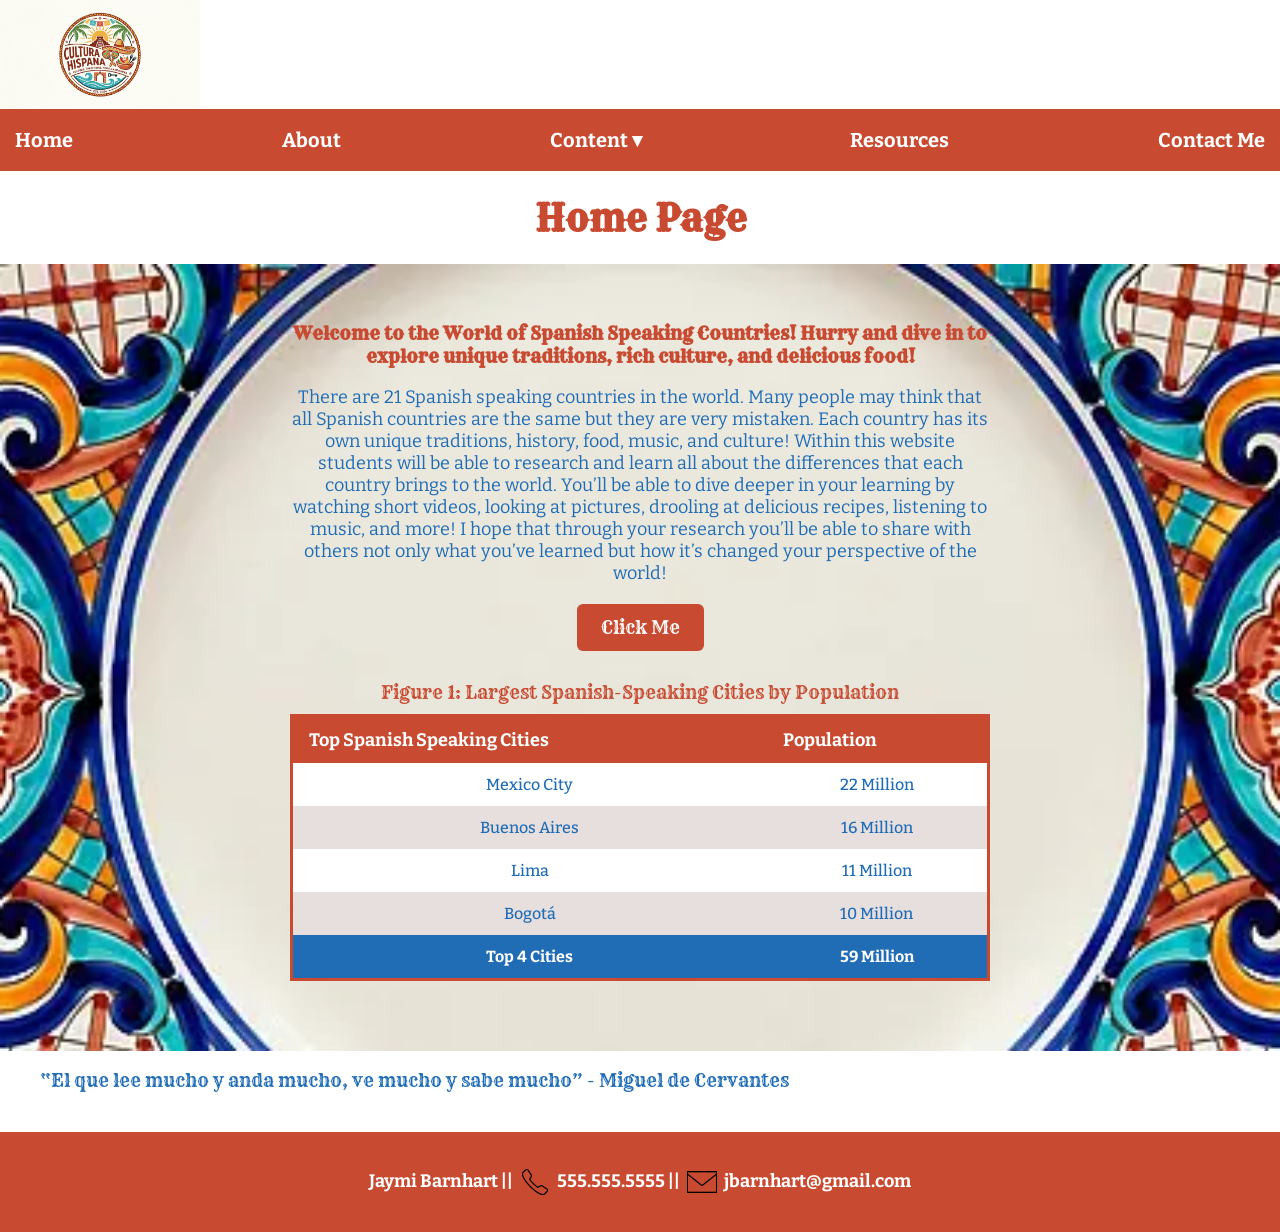
<file: webdevelopment/index.html>
<!DOCTYPE html>
<html lang="en">

<!--
Name: Jaymi Barnhart
Date: October 18th, 2026
Course: ISLT 7355 
Description: index/home
-->

<head>
    <meta charset="UTF-8">
    <meta name="viewport" content="width=device-width, initial-scale=1.0">
    <title>Home</title>
    <link rel="stylesheet" href="index.css">
    <link rel="shortcut icon" type="images/icon.png" href="icons8-maracas-48.png" alt="Maracas Icon by Icons8">
</head>

<body>
<header>
     <img src="logo.png" alt="Your Site Logo" class="site-logo">
        
    <input type="checkbox" id="menu-toggle" class="menu-checkbox">
    <label for="menu-toggle" class="hamburger">&#9776;</label>
        
    <nav class="navbar mobile-menu">
    <ul>
      <li><a href="index.html">Home</a></li>
      <li><a href="about.html">About</a></li>

        <li class="dropdown">
            <a href="content.html" class="dropbtn">Content &#9662;</a>
            <ul class="dropdown-menu">
                <li><a href="content.html#geography">Geography</a></li>
                <li><a href="content.html#culture">Culture & Food</a></li>
                <li><a href="content.html#holidays">Traditions</a></li>
            </ul>
        </li>
      <li><a href="resources.html">Resources</a></li>
      <li><a href="contact.html">Contact Me</a></li>

</ul>
  </nav>
    <header>
        <h1>Home Page</h1>
    </header>

    <main>
        <section id="hero">
            <h2>Welcome to the World of Spanish Speaking Countries!
                Hurry and dive in to explore unique traditions, rich culture, and delicious food!</h2>
            <p>There are 21 Spanish speaking countries in the world. Many people may think that all Spanish countries are the same but they are very mistaken. Each country has its own unique traditions, history, food, music, and culture! Within this website students will be able to research and learn all about the differences that each country brings to the world. You’ll be able to dive deeper in your learning by watching short videos, looking at pictures, drooling at delicious recipes, listening to music, and more! I hope that through your research you’ll be able to share with others not only what you’ve learned but how it’s changed your perspective of the world!</p>
            <a href="#" class="hero-btn">Click Me</a>

           <figure class="table-figure">
    <figcaption>Figure 1: Largest Spanish-Speaking Cities by Population</figcaption>

    <table class="cities-table">
        <caption class="sr-only">Population data for the top four Spanish-speaking cities: Mexico City, Buenos Aires, Lima, and Bogotá.</caption>

        <thead>
            <tr>
                <th scope="col">Top Spanish Speaking Cities</th>
                <th scope="col">Population</th>
            </tr>
        </thead>

        <tbody>
            <tr>
                <td>Mexico City</td>
                <td>22 Million</td>
            </tr>
            <tr>
                <td>Buenos Aires</td>
                <td>16 Million</td>
            </tr>
            <tr>
                <td>Lima</td>
                <td>11 Million</td>
            </tr>
            <tr>
                <td>Bogotá</td>
                <td>10 Million</td>
            </tr>
        </tbody>

        <tfoot>
            <tr>
                <td>Top 4 Cities</td>
                <td>59 Million</td>
            </tr>
        </tfoot>
    </table>
</figure>
        </section>

        <blockquote>
           “El que lee mucho y anda mucho, ve mucho y sabe mucho” - Miguel de Cervantes
        </blockquote>
    </main>

     <footer class="footer-container">
    <img src="footer.png" alt="" class="footer-bg-img">
    <div class="footer-content">
        <p>
            Jaymi Barnhart || 
            <img src="phone.png" alt="Phone Icon" class="footer-icon-sm"> 555.555.5555 || 
            <img src="email.png" alt="Email Icon" class="footer-icon-sm"> jbarnhart@gmail.com
        </p>
    </div>
</footer>

</body>
</html>
</file>
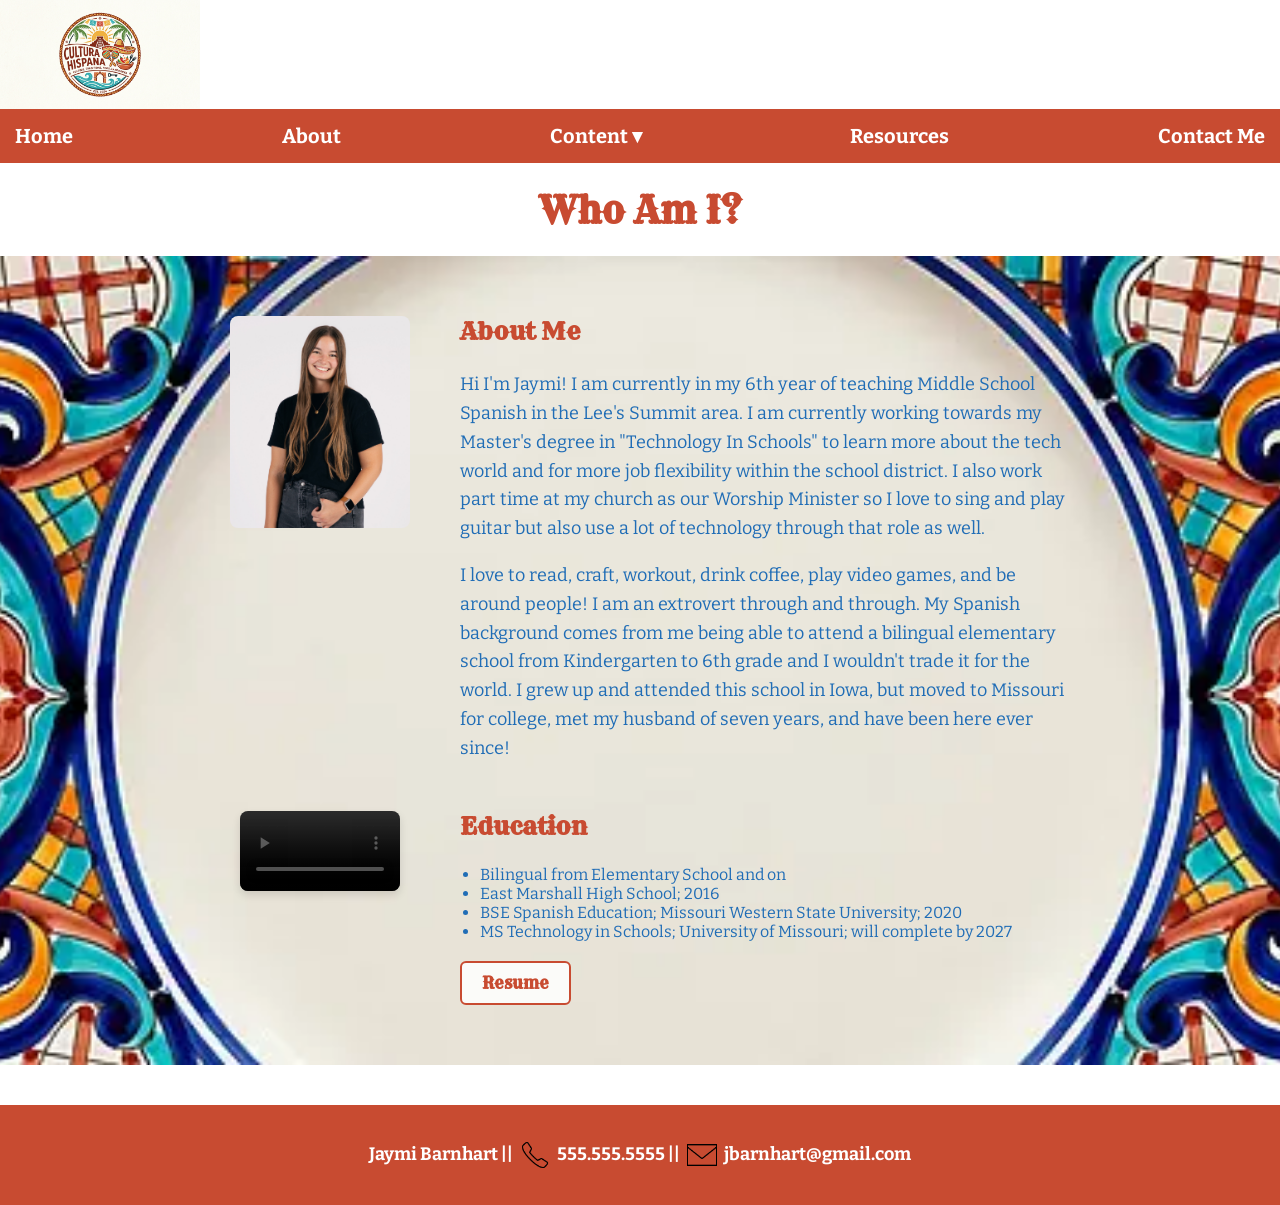
<file: webdevelopment/about.html>
<!DOCTYPE html>
<html lang="en">

<!--Name: Jaymi Barnhart
Date: October 18th, 2026
Course: ISLT 7355 
Description: About -->

<head>
    <meta charset="UTF-8">
    <meta name="viewport" content="width=device-width, initial-scale=1.0">
    <title>About</title>
    <link rel="stylesheet" href="about.css">
    <link rel="shortcut icon" type="images/icon.png" href="icons8-maracas-48.png" alt="Maracas Icon by Icons8">
</head>

<body>
    <header>
         <img src="logo.png" alt="Your Site Logo" class="site-logo">
         
        <input type="checkbox" id="menu-toggle" class="menu-checkbox">
    <label for="menu-toggle" class="hamburger">&#9776;</label>
        
    <nav class="navbar mobile-menu">
    <ul>
      <li><a href="index.html">Home</a></li>
      <li><a href="about.html">About</a></li>
     
        <li class="dropdown">
            <a href="content.html" class="dropbtn">Content &#9662;</a>
            <ul class="dropdown-menu">
                <li><a href="content.html#geography">Geography</a></li>
                <li><a href="content.html#culture">Culture & Food</a></li>
                <li><a href="content.html#holidays">Traditions</a></li>
            </ul>
        </li>
      <li><a href="resources.html">Resources</a></li>
      <li><a href="contact.html">Contact Me</a></li>

</ul>
  </nav>
        <h1>Who Am I?</h1>
    </header>

    <main>
        <section id="hero">

    <div class="grid-container">
        <img src="jaymiheadshot.jpg" alt="Jaymi Barnhart Headshot" class="headshot-img grid-photo"
             srcset="jaymiheadshot.jpg 240w"
             sizes="(max-width: 600px) 240px, 480px">

        <div class="about-text grid-about">
            <h3>About Me</h3>
            <p>Hi I'm Jaymi! I am currently in my 6th year of teaching Middle School Spanish in the Lee's Summit area. I am currently working towards my Master's degree in "Technology In Schools" to learn more about the tech world and for more job flexibility within the school district. I also work part time at my church as our Worship Minister so I love to sing and play guitar but also use a lot of technology through that role as well.</p>
            <p>I love to read, craft, workout, drink coffee, play video games, and be around people! I am an extrovert through and through. My Spanish background comes from me being able to attend a bilingual elementary school from Kindergarten to 6th grade and I wouldn't trade it for the world. I grew up and attended this school in Iowa, but moved to Missouri for college, met my husband of seven years, and have been here ever since!</p>
        </div>

    
        <div class="video-wrapper grid-video">
            <video controls preload="metadata" class="resume-video">
                <source src="ResumeVideo.mp4" type="video/mp4">
                Your browser does not support the video tag.
            </video>
        </div>

        <div class="education-text grid-edu">
            <h3>Education</h3>
            <ul>
                <li>Bilingual from Elementary School and on</li>
                <li>East Marshall High School; 2016</li>
                <li>BSE Spanish Education; Missouri Western State University; 2020</li>
                <li>MS Technology in Schools; University of Missouri; will complete by 2027</li>
            </ul>
            <a href="Barnhartresume.pdf" class="resume-btn" target="_blank" rel="noopener noreferrer">Resume</a>
        </div>
    </div>
    </section>
</main>

   <footer class="footer-container">
    <img src="footer.png" alt="" class="footer-bg-img">
    <div class="footer-content">
        <p>
            Jaymi Barnhart || 
            <img src="phone.png" alt="Phone Icon" class="footer-icon-sm"> 555.555.5555 || 
            <img src="email.png" alt="Email Icon" class="footer-icon-sm"> jbarnhart@gmail.com
        </p>
    </div>
</footer>

</body>
</html>
</file>
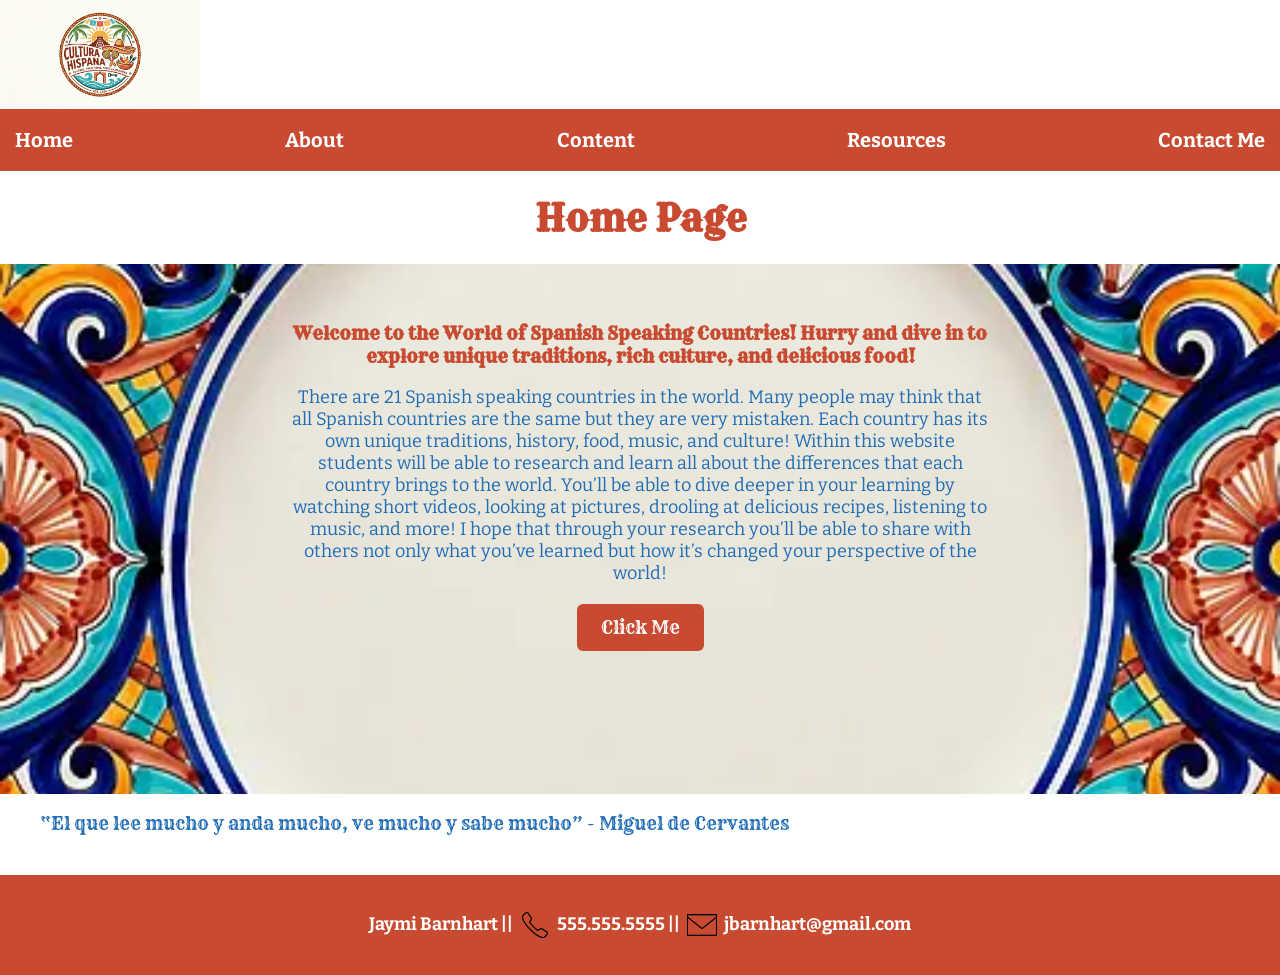
<file: webdevelopment/Barnharttemplate.html>
<!DOCTYPE html>
<html lang="en">

<!--
Name: Jaymi Barnhart
Date: September 10th, 2026
Course: ISLT 7355 
Description: Web Design & Development
-->

<head>
    <meta charset="UTF-8">
    <meta name="viewport" content="width=device-width, initial-scale=1.0">
    <title>Home</title>
    <link rel="stylesheet" href="index.css">
    <link rel="shortcut icon" type="images/icon.png" href="icons8-maracas-48.png" alt="Maracas Icon by Icons8">

</head>

<body>

    <header>
        <img src="logo.png" alt="Your Site Logo" class="site-logo">

        <input type="checkbox" id="menu-toggle" class="menu-checkbox">
        <label for="menu-toggle" class="hamburger">&#9776;</label>
        
        <nav class="navbar mobile-menu">
            <ul>
                <li><a href="index.html">Home</a></li>
                <li><a href="about.html">About</a></li>
                <li><a href="content.html">Content</a></li>
                <li><a href="resources.html">Resources</a></li>
                <li><a href="contact.html">Contact Me</a></li>
            </ul>
        </nav>
    
        <h1>Home Page</h1>
    </header>

    <main>
        <section id="hero">
            <h2>Welcome to the World of Spanish Speaking Countries! Hurry and dive in to explore unique traditions, rich culture, and delicious food!</h2>
            <p>There are 21 Spanish speaking countries in the world. Many people may think that all Spanish countries are the same but they are very mistaken. Each country has its own unique traditions, history, food, music, and culture! Within this website students will be able to research and learn all about the differences that each country brings to the world. You’ll be able to dive deeper in your learning by watching short videos, looking at pictures, drooling at delicious recipes, listening to music, and more! I hope that through your research you’ll be able to share with others not only what you’ve learned but how it’s changed your perspective of the world!</p>
            <a href="#" class="hero-btn">Click Me</a>
        </section>

        <blockquote>
            “El que lee mucho y anda mucho, ve mucho y sabe mucho” - Miguel de Cervantes
        </blockquote>
    </main>

    <footer class="footer-container">
    <img src="footer.png" alt="" class="footer-bg-img">
    <div class="footer-content">
        <p>
            Jaymi Barnhart || 
            <img src="phone.png" alt="Phone Icon" class="footer-icon-sm"> 555.555.5555 || 
            <img src="email.png" alt="Email Icon" class="footer-icon-sm"> jbarnhart@gmail.com
        </p>
    </div>
</footer>

</body>
</html>
</file>
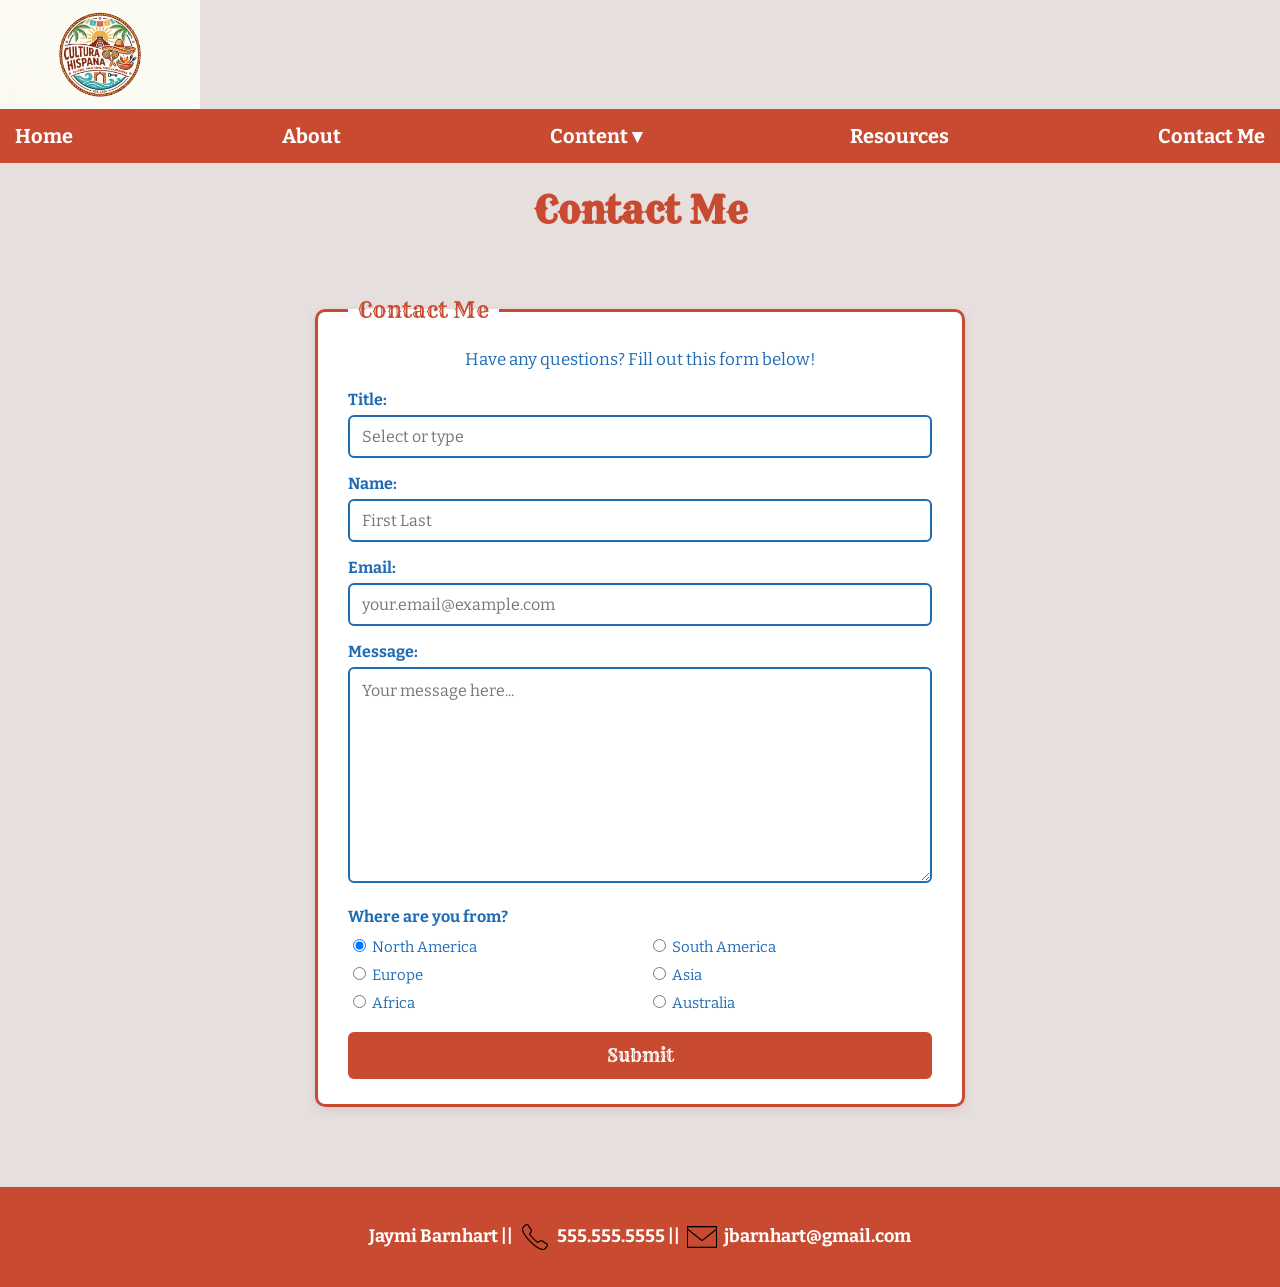
<file: webdevelopment/contact.html>
<!DOCTYPE html>
<html lang="en">

<!--
Name: Jaymi Barnhart
Date: October 18th, 2026
Course: ISLT 7355 
Description: Content
-->

<head>
    <meta charset="UTF-8">
    <meta name="viewport" content="width=device-width, initial-scale=1.0">
    <title>Contact Me</title>
    <link rel="stylesheet" href="contact.css">
    <link rel="icon" type="image/png" href="icons8-maracas-48.png">
</head>

<body>
    <header>
        <img src="logo.png" alt="Your Site Logo" class="site-logo">
            
        <input type="checkbox" id="menu-toggle" class="menu-checkbox">
        <label for="menu-toggle" class="hamburger">&#9776;</label>
            
        <nav class="navbar mobile-menu">
            <ul>
                <li><a href="index.html">Home</a></li>
                <li><a href="about.html">About</a></li>
                <li class="dropdown">
                    <a href="content.html" class="dropbtn">Content &#9662;</a>
                    <ul class="dropdown-menu">
                        <li><a href="content.html#geography">Geography</a></li>
                        <li><a href="content.html#culture">Culture & Food</a></li>
                        <li><a href="content.html#holidays">Holidays</a></li>
                    </ul>
                </li>
                <li><a href="resources.html">Resources</a></li>
                <li><a href="contact.html">Contact Me</a></li>
            </ul>
        </nav>

        <h1>Contact Me</h1>
    </header>

    <main>
        <form action="mailinglist.php" method="POST" class="contact-form">
            <fieldset>
                <legend>Contact Me</legend>
                <p class="form-intro">Have any questions? Fill out this form below!</p>

                <div class="form-group inline-group">
                    <label for="title-input">Title:</label>
                    <input type="text" list="title" name="title" id="title-input" placeholder="Select or type">
                    <datalist id="title">
                        <option value="Mr.">
                        <option value="Mrs.">
                        <option value="Ms.">
                        <option value="Dr.">
                    </datalist>
                </div>

                <div class="form-group">
                    <label for="name">Name:</label>
                    <input type="text" name="name" id="name" required placeholder="First Last">
                </div>

                <div class="form-group">
                    <label for="email">Email:</label>
                    <input type="email" name="email" id="email" required placeholder="your.email@example.com">
                </div>

                <div class="form-group">
                    <label for="message">Message:</label>
                    <textarea name="message" id="message" rows="8" required placeholder="Your message here..."></textarea>
                </div>

                <div class="radio-section">
                    <p class="radio-title">Where are you from?</p>
                    <div class="radio-options">
                        <label><input type="radio" name="location" value="North America" checked> North America</label>
                        <label><input type="radio" name="location" value="South America"> South America</label>
                        <label><input type="radio" name="location" value="Europe"> Europe</label>
                        <label><input type="radio" name="location" value="Asia"> Asia</label>
                        <label><input type="radio" name="location" value="Africa"> Africa</label>
                        <label><input type="radio" name="location" value="Australia"> Australia</label>
                    </div>
                </div>

                <input type="submit" value="Submit" class="submit-btn">
            </fieldset>
        </form>
    </main>

    <footer class="footer-container">
        <img src="footer.png" alt="" class="footer-bg-img">
        <div class="footer-content">
            <p>
                Jaymi Barnhart || 
                <img src="phone.png" alt="Phone Icon" class="footer-icon-sm"> 555.555.5555 || 
                <img src="email.png" alt="Email Icon" class="footer-icon-sm"> jbarnhart@gmail.com
            </p>
        </div>
    </footer>
</body>
</file>
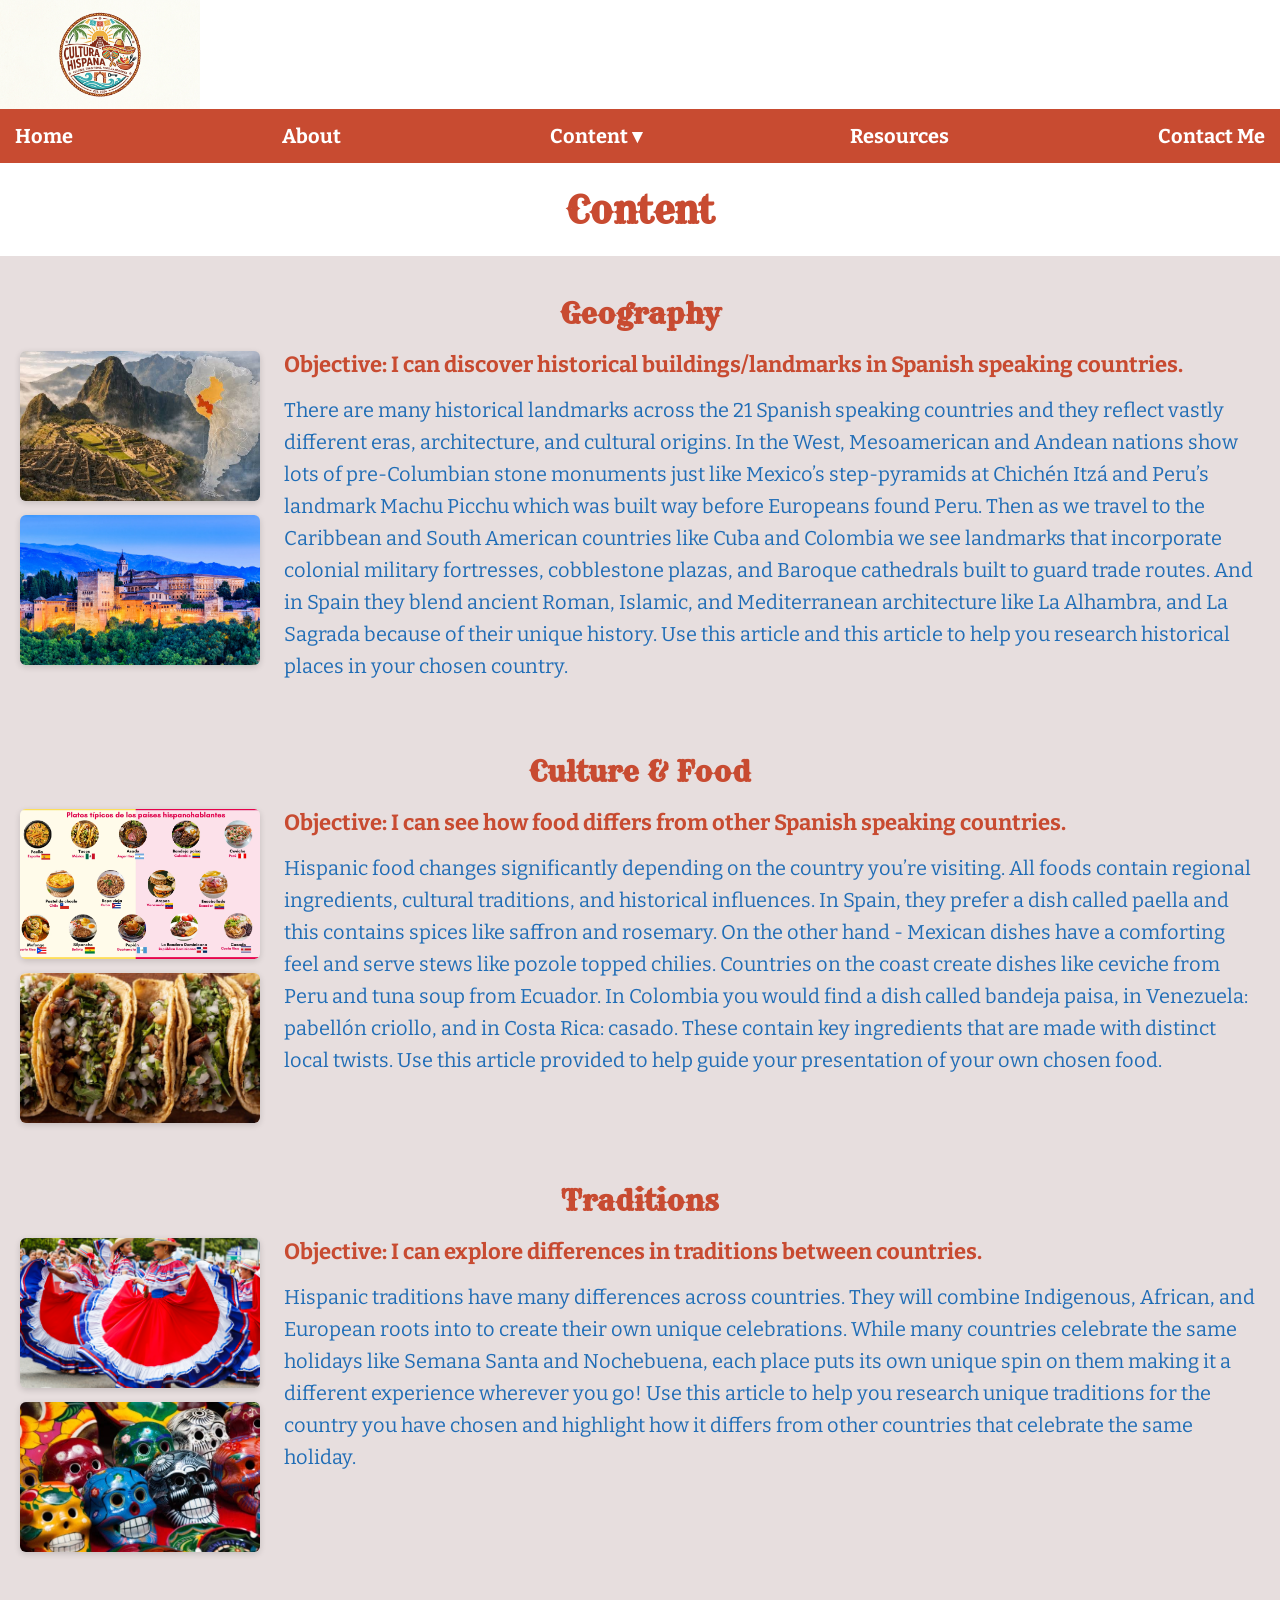
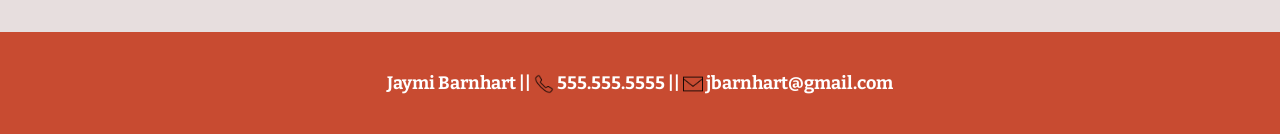
<file: webdevelopment/content.html>
<!DOCTYPE html>
<html lang="en">

<!--
Name: Jaymi Barnhart
Date: October 18th, 2026
Course: ISLT 7355 
Description: Content
-->

<head>
    <meta charset="UTF-8">
    <meta name="viewport" content="width=device-width, initial-scale=1.0">
    <title>content</title>
    <link rel="stylesheet" href="content.css">
    <link rel="shortcut icon" type="images/icon.png" href="icons8-maracas-48.png" alt="Maracas Icon by Icons8">
</head>

<body>

<header>
    <img src="logo.png" alt="Your Site Logo" class="site-logo">

    <input type="checkbox" id="menu-toggle" class="menu-checkbox">
    <label for="menu-toggle" class="hamburger">&#9776;</label>
        
    <nav class="navbar mobile-menu">
        <ul>
            <li><a href="index.html">Home</a></li>
            <li><a href="about.html">About</a></li>
            <li class="dropdown">
                <a href="content.html" class="dropbtn">Content &#9662;</a>
                <ul class="dropdown-menu">
                    <li><a href="#geography">Geography</a></li>
                    <li><a href="#Food">Culture & Food</a></li>
                    <li><a href="#Traditions">Traditions</a></li>
                </ul>
            </li>
            <li><a href="resources.html">Resources</a></li>
            <li><a href="contact.html">Contact Me</a></li>
        </ul>
    </nav>

    <h1>Content</h1>
</header>

<main>
    <section id="geography" class="content-section">
        <h3> Geography</h3>
    
<article class="content-grid">
        <p class="grid-objective">
            <strong>Objective:</strong> I can discover historical buildings/landmarks in Spanish speaking countries.
        </p>

        <div class="grid-article">
            <p>There are many historical landmarks across the 21 Spanish speaking countries and they reflect vastly different eras, architecture, and cultural origins. In the West, Mesoamerican and Andean nations show lots of pre-Columbian stone monuments just like Mexico’s step-pyramids at Chichén Itzá and Peru’s landmark Machu Picchu which was built way before Europeans found Peru. Then as we travel to the Caribbean and South American countries like Cuba and Colombia we see landmarks that incorporate colonial military fortresses, cobblestone plazas, and Baroque cathedrals built to guard trade routes. And in Spain they blend ancient Roman, Islamic, and Mediterranean architecture like La Alhambra, and La Sagrada because of their unique history. Use this article and this article to help you research historical places in your chosen country.</p>
        </div>

        <figure class="grid-photos">
            <img src="peru.jpg" alt="Picture of Machu Picchu" class="peru">
            <img src="alhambra.avif" alt="Picture of the Alhambra" class="alhambra">
        </figure>
    </article>
</section>

    <section id="Food" class="content-section">
    <h3> Culture & Food</h3>

<article class="content-grid">
        <p class="grid-objective">
            <strong>Objective:</strong> I can see how food differs from other Spanish speaking countries. 
        </p>

        <div class="grid-article">
            <p>Hispanic food changes significantly depending on the country you’re visiting. All foods contain regional ingredients, cultural traditions, and historical influences. In Spain, they prefer a dish called paella and this contains spices like saffron and rosemary. On the other hand - Mexican dishes have a comforting feel and serve stews like pozole topped chilies. Countries on the coast create dishes like ceviche from Peru and tuna soup from Ecuador.
In Colombia you would find a dish called bandeja paisa, in Venezuela: pabellón criollo, and in Costa Rica: casado. These contain key ingredients that are made with distinct local twists. 
Use this article  provided to help guide your presentation of your own chosen food.</p>
        </div>

        <figure class="grid-photos">
     <img src="food.webp" alt="List of foods in Hispanic Culture" class="food">
     <img src="taco.jpeg" alt="Photo of tacos" class="taco">
    </figure>
</article>
</section>

<section id="Traditions" class="content-section">
    <h3>Traditions</h3>

    <article class="content-grid">
        <p class="grid-objective">
            <strong>Objective:</strong> I can explore differences in traditions between countries. 
        </p>

        <div class="grid-article">
            <p>Hispanic traditions have many differences across countries. They will combine Indigenous, African, and European roots into to create their own unique celebrations. 
While many countries celebrate the same holidays like Semana Santa and Nochebuena, each place puts its own unique spin on them making it a different experience wherever you go!
Use this article to help you research unique traditions for the country you have chosen and highlight how it differs from other countries that celebrate the same holiday.</p>
        </div>

        <figure class="grid-photos">
    <img src="dress.jpg" alt="Woman dancing in a traditional dress" class="dress">
     <img src="skull.jpg" alt="Photo of skull" class="skull">
</figure>
</article>
</section>

    </main>

    <footer class="footer-container">
    <img src="footer.png" alt="" class="footer-bg-img">
    <div class="footer-content">
        <p>
            Jaymi Barnhart || 
            <img src="phone.png" alt="Phone Icon" class="footer-icon-sm"> 555.555.5555 || 
            <img src="email.png" alt="Email Icon" class="footer-icon-sm"> jbarnhart@gmail.com
        </p>
    </div>
</footer>

</body>
</html>
</file>
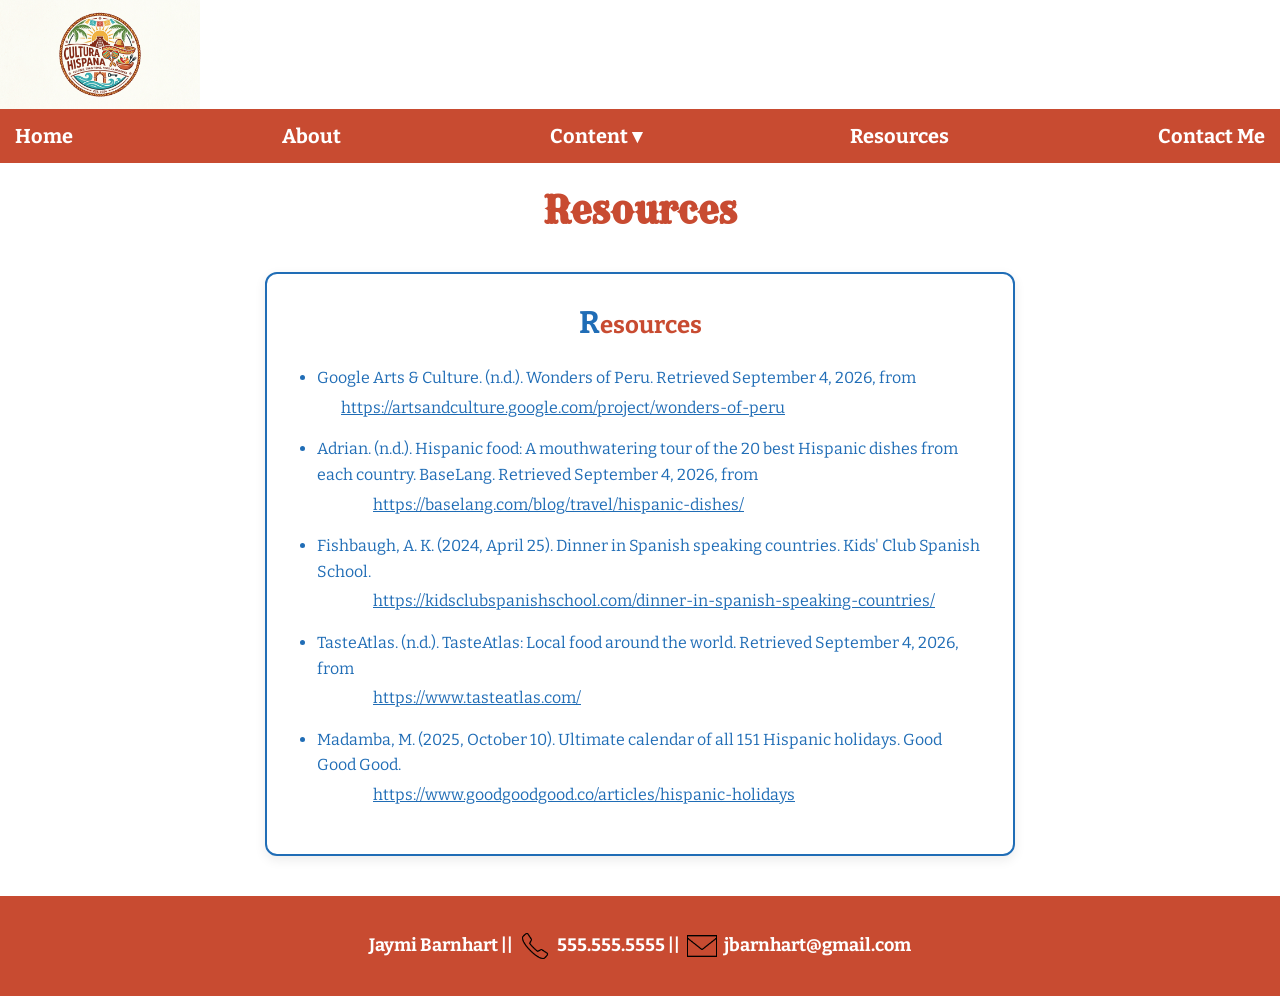
<file: webdevelopment/resources.html>
<!DOCTYPE html>
<html lang="en">

<!--Name: Jaymi Barnhart
Date: October 18th, 2026
Course: ISLT 7355 
Description: resources -->

<head>
    <meta charset="UTF-8">
    <meta name="viewport" content="width=device-width, initial-scale=1.0">
    <title>Resources</title>
    <link rel="stylesheet" href="resource.css">
    <link rel="shortcut icon" type="images/icon.png" href="icons8-maracas-48.png" alt="Maracas Icon by Icons8">
</head>

<body>
    <header>
         <img src="logo.png" alt="Your Site Logo" class="site-logo">
         <input type="checkbox" id="menu-toggle" class="menu-checkbox">
    <label for="menu-toggle" class="hamburger">&#9776;</label>
        
    <nav class="navbar mobile-menu"> 

    <ul>
      <li><a href="index.html">Home</a></li>
      <li><a href="about.html">About</a></li>
        <li class="dropdown">
            <a href="content.html" class="dropbtn">Content &#9662;</a>
            <ul class="dropdown-menu">
                <li><a href="content.html#geography">Geography</a></li>
                <li><a href="content.html#culture">Culture & Food</a></li>
                <li><a href="content.html#holidays">Traditions</a></li>
            </ul>
        </li>
      <li><a href="resources.html">Resources</a></li>
      <li><a href="contact.html">Contact Me</a></li>

</ul>
  </nav>
  <h1>Resources</h1>
    </header>
    
  <main>
<section class="resources-container">
<h3>Resources</h3>
<ul>
    <li>
        Google Arts & Culture. (n.d.). Wonders of Peru. 
        Retrieved September 4, 2026, from 
        <a href="https://artsandculture.google.com/project/wonders-of-peru" target="_blank" rel="noopener noreferrer">
            https://artsandculture.google.com/project/wonders-of-peru
        </a>
    </li>
    <li>
        Adrian. (n.d.). Hispanic food: A mouthwatering tour of the 20 best Hispanic dishes from each country. BaseLang. 
        Retrieved September 4, 2026, from 
        <a href="https://baselang.com/blog/travel/hispanic-dishes/" target="_blank" rel="noopener noreferrer">
            https://baselang.com/blog/travel/hispanic-dishes/
        </a>
    </li>
    <li>
        Fishbaugh, A. K. (2024, April 25). Dinner in Spanish speaking countries. Kids' Club Spanish School. 
        <a href="https://kidsclubspanishschool.com/dinner-in-spanish-speaking-countries/" target="_blank" rel="noopener noreferrer">
            https://kidsclubspanishschool.com/dinner-in-spanish-speaking-countries/
        </a>
    </li>
    <li>
        TasteAtlas. (n.d.). TasteAtlas: Local food around the world. 
        Retrieved September 4, 2026, from 
        <a href="https://www.tasteatlas.com/" target="_blank" rel="noopener noreferrer">
            https://www.tasteatlas.com/
        </a>
    </li>
    <li>
        Madamba, M. (2025, October 10). Ultimate calendar of all 151 Hispanic holidays. Good Good Good. 
        <a href="https://www.goodgoodgood.co/articles/hispanic-holidays" target="_blank" rel="noopener noreferrer">
            https://www.goodgoodgood.co/articles/hispanic-holidays
        </a>
    </li>
</ul>
</section>

</main>

    <footer class="footer-container">
    <img src="footer.png" alt="" class="footer-bg-img">
    <div class="footer-content">
        <p>
            Jaymi Barnhart || 
            <img src="phone.png" alt="Phone Icon" class="footer-icon-sm"> 555.555.5555 || 
            <img src="email.png" alt="Email Icon" class="footer-icon-sm"> jbarnhart@gmail.com
        </p>
    </div>
</footer>

</body>
</html>
</file>
<file: webdevelopment/index.css>
@import url('https://fonts.googleapis.com/css2?family=Bitter:ital,wght@0,100..900;1,100..900&display=swap');
@import url('https://fonts.googleapis.com/css2?family=Bitter:ital,wght@0,100..900;1,100..900&family=Rye&display=swap');
body{
    margin: 0px;
    padding: 0px;
    width: 100%;
}
.site-logo {
    width: 200px;       
    height: auto;       
    display: block;
}

.navbar ul{
    list-style-type: none;
    background-color: #C84B31;
    padding: 0px;
    margin: 0px;
    max-width: 100%;
    display: flex;
    justify-content: space-between; 
    align-items: center;            
    list-style: none;
    margin: 0px;
    padding: 0;
    width: 100%;
}

.navbar a{
    color: white;
    text-decoration: none;
    padding: 15px;
    display: block;
    text-align: center;
    text-decoration: none;
    font-family: 'Bitter', serif;
    font-size: 20px;
    font-weight: bold;
}
.navbar a:hover{
    background-color: #206DB6;
}
.navbar li{
    float: left;
}

 li{
    text-align: left;
    line-height: 1.6;
}

.navbar li.dropdown {
    position: relative;
}


.navbar .dropdown-menu {
    display: none;
    position: absolute;
    top: 100%;           
    left: 0;
    background-color: #206DB6; 
    min-width: 180px;
    box-shadow: 0 4px 8px rgba(0, 0, 0, 0.2);
    z-index: 1000;         
    padding: 0;
    margin: 0;
    list-style: none !important;
}


.navbar .dropdown-menu li {
    width: 100%;
}

.navbar .dropdown-menu a {
    color: #ffffff;
    padding: 12px 16px;
    text-align: left;
    font-size: 16px;
    display: block;
}


.navbar .dropdown-menu a:hover {
    background-color: #C84B31; 
}


.navbar li.dropdown:hover .dropdown-menu {
    display: block;
}

h1 {
    color: #C84B31;
    font-size: 36px;
    font-family: 'Rye';
    text-align: center;
}

h2 {
    color: #C84B31;
    font-size: 18px;
    font-family: 'Rye';
    max-width: 700px; margin: 1em auto; text-align: center;
}

p {
    color: #206DB6;
    font-size: 18px;
    font-family: 'Bitter', serif;
    max-width: 700px; margin: 0 auto; text-align: center;
}

blockquote {
    color: #206DB6;
    font-size: 18px;
    font-family: 'Rye';
}

#hero {
    background: url('image2.webp') no-repeat center / cover;
    padding: 40px 20px;
    text-align: center;
    min-height: 50vh;
    height: auto;
    color: #C84B31;
}

.hero-btn {
    display: inline-block;
    margin-top: 20px;
    padding: 12px 24px;
    background-color: #C84B31;
    color: #ffffff;
    text-decoration: none;
    font-family: 'Rye', serif;
    font-size: 18px;
    border-radius: 6px;
    transition: background-color 0.2s;
}

.hero-btn:hover {
    background-color: #206DB6;
}

footer {
    width: 100% !important;
    max-width: 100% !important;
    margin: 40px 0 0 0 !important;
    padding: 0 !important;
}

.footer-container {
    position: relative !important;
    width: 100% !important;
    padding: 35px 20px !important;
    text-align: center;
    overflow: hidden;
    box-sizing: border-box;
}

.footer-bg-img {
    position: absolute !important;
    top: 0 !important;
    left: 0 !important;
    width: 100% !important;
    height: 100% !important;
    object-fit: cover !important;   
    z-index: 1 !important;
}

.footer-content {
    position: relative !important;
    z-index: 2 !important;
}

.footer-content p {
    color: #ffffff !important;
    font-weight: bold !important;
    font-family: 'Bitter', serif;
    font-size: 18px;
    margin: 0 auto !important;
    max-width: 100% !important;
    text-align: center !important;
}

.footer-icon-sm {
    width: 30px !important;
    height: 30px !important;
    vertical-align: middle;
    margin: 0 4px;
}

.menu-checkbox {
    display: none;
}

.hamburger {
    display: none;
    font-size: 30px;
    color: #ffffff;
    background-color: #C84B31;
    padding: 10px 20px;
    cursor: pointer;
}

@media (max-width: 700px) {
    .hamburger {
        display: block;
    }

    .navbar.mobile-menu ul {
        display: none !important;
        flex-direction: column;
        width: 100%;
    }

    .menu-checkbox:checked ~ .navbar.mobile-menu ul {
        display: flex !important;
    }

    .navbar.mobile-menu li {
        width: 100%;
    }

    .navbar.mobile-menu a {
        text-align: left;
        border-top: 1px solid rgba(255, 255, 255, 0.2);
    }
}

.table-figure {
    width: 100%;
    max-width: 700px;
    margin: 30px auto;
    padding: 0;
}

.table-figure figcaption {
    font-family: 'Rye', serif;
    font-size: 18px;
    color: #C84B31;
    text-align: center;
    margin-bottom: 10px;
}

.cities-table {
    width: 100%;
    margin: 0 auto;                    
    border-collapse: collapse;
    border: 3px solid #C84B31;              
    font-family: 'Bitter', serif;
    background-color: #ffffff;
}

.cities-table thead th {
    background-color: #C84B31;
    color: #ffffff;
    padding: 12px 16px;
    text-align: left;
    font-size: 18px;
}

.cities-table tbody td {
    padding: 12px 16px;
    color: #206DB6;
    font-weight: 500;
}

.cities-table tbody tr:nth-child(odd) {
    background-color: #ffffff;              
}

.cities-table tbody tr:nth-child(even) {
    background-color: #e7dede;             
}

.cities-table tfoot td {
    background-color: #206DB6;
    color: #ffffff;
    font-weight: bold;
    padding: 12px 16px;
}

.sr-only {
    position: absolute;
    width: 1px;
    height: 1px;
    padding: 0;
    margin: -1px;
    overflow: hidden;
    clip: rect(0, 0, 0, 0);
    white-space: nowrap;
    border: 0;
}
</file>
<file: webdevelopment/about.css>
@import url('https://fonts.googleapis.com/css2?family=Bitter:ital,wght@0,100..900;1,100..900&display=swap');
@import url('https://fonts.googleapis.com/css2?family=Bitter:ital,wght@0,100..900;1,100..900&family=Rye&display=swap');

html {
    box-sizing: border-box;
}

*, *::before, *::after {
    box-sizing: inherit;
}

body {
    margin: 0;
    padding: 0;
    width: 100%;
}

.site-logo {
    width: 200px;       
    height: auto;       
    display: block;
}

.navbar ul {
    list-style-type: none;
    background-color: #C84B31;
    padding: 0;
    margin: 0;
    width: 100%;
    display: flex;
    justify-content: space-between; 
    align-items: center;            
}

.navbar a {
    color: white;
    text-decoration: none;
    padding: 15px;
    display: block;
    text-align: center;
    font-family: 'Bitter', serif;
    font-size: 20px;
    font-weight: bold;
}

.navbar a:hover {
    background-color: #206DB6;
}

.navbar li.dropdown {
    position: relative;
}

.navbar .dropdown-menu {
    display: none;
    position: absolute;
    top: 100%;          
    left: 0;
    background-color: #206DB6; 
    min-width: 180px;
    box-shadow: 0 4px 8px rgba(0, 0, 0, 0.2);
    z-index: 1000;      
    padding: 0;
    margin: 0;
    list-style: none !important;
}

.navbar .dropdown-menu li {
    width: 100%;
}

.navbar .dropdown-menu a {
    color: #ffffff;
    padding: 12px 16px;
    text-align: left;
    font-size: 16px;
    display: block;
}

.navbar .dropdown-menu a:hover {
    background-color: #C84B31;
}

.navbar li.dropdown:hover .dropdown-menu {
    display: block;
}

h1 {
    color: #C84B31;
    font-size: 36px;
    font-family: 'Rye', serif;
    text-align: center;
}

h3 {
    color: #C84B31;
    font-size: 24px;
    font-family: 'Rye', serif;
    margin-top: 0;
}

p {
    color: #206DB6;
    font-size: 18px;
    font-family: 'Bitter', serif;
    line-height: 1.6;
}

#hero {
    background: url('image2.webp') no-repeat center / cover;
    padding: 20px 0;
    text-align: center;
    height: auto !important; 
    color: #C84B31;
}

.grid-container {
    display: grid;
    grid-template-columns: 220px 1fr;
    grid-template-areas: 
        "photo about"
        "video edu";
    gap: 30px;
    max-width: 900px;
    margin: 40px auto;
    padding: 0 20px;
    align-items: start;
}

.grid-photo {
    grid-area: photo;
    width: 100%;
    max-width: 180px;
    height: auto;
    border-radius: 8px;
    justify-self: center;
}

.grid-about {
    grid-area: about;
    text-align: left;
}

.grid-about h3 {
    text-align: left;
}

.grid-about p {
    text-align: left;
    margin-bottom: 1em;
}

.grid-video {
    grid-area: video;
    justify-self: center;
    width: 100%;
    text-align: center;
}

.resume-video {
    width: 100%;
    max-width: 160px;         
    height: auto;            
    border-radius: 8px;
    box-shadow: 0 4px 8px rgba(0, 0, 0, 0.12);
    display: block;
    margin: 0 auto;
}

.grid-edu {
    grid-area: edu;
    text-align: left;
}

.grid-edu h3 {
    text-align: left;
}

.grid-edu ul {
    margin: 0;
    padding-left: 20px;
    color: #206DB6;
    font-family: 'Bitter', serif;
}

.resume-btn {
    display: inline-block;
    padding: 10px 20px;
    margin-top: 20px;
    border: 2px solid #C84B31;
    border-radius: 6px;
    text-decoration: none;
    color: #C84B31;
    font-family: 'Rye', serif;
    font-weight: bold;
    background-color: rgba(255, 255, 255, 0.85); 
    transition: all 0.2s ease;
}

.resume-btn:hover {
    background-color: #C84B31;
    color: #ffffff;
}

@media (max-width: 700px) {
    .grid-container {
        display: flex !important;
        flex-direction: column !important;
        align-items: center !important;
        gap: 20px;
        margin: 20px auto;
        padding: 0 15px;
    }

    .grid-photo {
        max-width: 150px;
    }

    .grid-about h3, 
    .grid-edu h3 {
        text-align: center;
    }

    .grid-about p {
        text-align: left;
    }

    .grid-video {
        position: relative !important;
        width: 100%;
        margin: 10px 0;
    }

    .resume-video {
        max-width: 200px !important;
    }

    .resume-btn {
        margin: 20px auto 0 auto !important;
        display: block !important;
        width: max-content;
    }
}

footer {
    width: 100% !important;
    max-width: 100% !important;
    margin: 40px 0 0 0 !important;
    padding: 0 !important;
}

.footer-container {
    position: relative !important;
    width: 100% !important;
    padding: 35px 20px !important;
    text-align: center;
    overflow: hidden;
    box-sizing: border-box;
}

.footer-bg-img {
    position: absolute !important;
    top: 0 !important;
    left: 0 !important;
    width: 100% !important;
    height: 100% !important;
    object-fit: cover !important;   
    z-index: 1 !important;
}

.footer-content {
    position: relative !important;
    z-index: 2 !important;
}

.footer-content p {
    color: #ffffff !important;
    font-weight: bold !important;
    font-family: 'Bitter', serif;
    font-size: 18px;
    margin: 0 auto !important;
    max-width: 100% !important;
    text-align: center !important;
}

.footer-icon-sm {
    width: 30px !important;
    height: 30px !important;
    vertical-align: middle;
    margin: 0 4px;
}

@media print {
    nav, 
    .site-logo, 
    .resume-video, 
    .resume-btn,
    .grid-photo,
    .footer-bg-img {
        display: none !important;
    }

    #hero {
        background: none !important;
        height: auto !important;
        padding: 0 !important;
        margin: 0 !important;
    }

    .grid-container {
        display: block !important;
        margin: 0 !important;
        padding: 0 !important;
    }

    body, h1, h3, p, ul, li, footer {
        font-family: 'Bitter', serif !important; 
        color: #000000 !important;            
    }
}

.menu-checkbox,
.hamburger {
    display: none;
}

.hamburger {
    font-size: 30px;
    color: #ffffff;
    background-color: #C84B31;
    padding: 10px 20px;
    cursor: pointer;
}
@media (max-width: 700px) {
    .hamburger {
        display: block;
    }

    .navbar.mobile-menu > ul {
        display: none;
        flex-direction: column;
        width: 100%;
    }

    .menu-checkbox:checked ~ .navbar.mobile-menu > ul {
        display: flex;
    }

    .navbar.mobile-menu li {
        width: 100%;
        float: none;
    }

    .navbar.mobile-menu a {
        text-align: left;
        border-top: 1px solid rgba(255, 255, 255, 0.2);
    }

    .navbar.mobile-menu .dropdown-menu {
        position: static !important;
        width: 100% !important;
        box-shadow: none !important;
        background-color: #206DB6;
    }

    .navbar.mobile-menu .dropdown-menu a {
        padding-left: 35px;
    }

    .grid-container {
        display: flex !important;
        flex-direction: column !important;
        align-items: center !important;
        gap: 20px;
        margin: 20px auto;
        padding: 0 15px;
    }

    .grid-photo {
        max-width: 150px;
    }

    .grid-about h3, 
    .grid-edu h3 {
        text-align: center;
    }

    .grid-about p {
        text-align: left;
    }

    .grid-video {
        position: relative !important;
        width: 100%;
        margin: 10px 0;
    }

    .resume-video {
        max-width: 200px !important;
    }

    .resume-btn {
        margin: 20px auto 0 auto !important;
        display: block !important;
        width: max-content;
    }
}
</file>
<file: webdevelopment/contact.css>
@import url('https://fonts.googleapis.com/css2?family=Bitter:ital,wght@0,100..900;1,100..900&display=swap');
@import url('https://fonts.googleapis.com/css2?family=Bitter:ital,wght@0,100..900;1,100..900&family=Rye&display=swap');

html {
    box-sizing: border-box;
    overflow-x: hidden;
}

*, *::before, *::after {
    box-sizing: inherit;
}

body {
    margin: 0;
    padding: 0;
    width: 100%;
    overflow-x: hidden;
    background-color: #e7dede;
}

.site-logo {
    width: 200px;       
    height: auto;       
    display: block;
}

.navbar ul {
    list-style: none;
    background-color: #C84B31;
    padding: 0;
    margin: 0;
    width: 100%;
    max-width: 100%;
    display: flex;
    justify-content: space-between; 
    align-items: center;            
}

.navbar a {
    color: white;
    text-decoration: none;
    padding: 15px;
    display: block;
    text-align: center;
    font-family: 'Bitter', serif;
    font-size: 20px;
    font-weight: bold;
}

.navbar a:hover {
    background-color: #206DB6;
}

.navbar li {
    float: left;
}

.navbar li.dropdown {
    position: relative;
}

.navbar .dropdown-menu {
    display: none;
    position: absolute;
    top: 100%;           
    left: 0;
    background-color: #206DB6; 
    min-width: 180px;
    box-shadow: 0 4px 8px rgba(0, 0, 0, 0.2);
    z-index: 1000;         
    padding: 0;
    margin: 0;
    list-style: none !important;
}

.navbar .dropdown-menu li {
    width: 100%;
}

.navbar .dropdown-menu a {
    color: #ffffff;
    padding: 12px 16px;
    text-align: left;
    font-size: 16px;
    display: block;
}

.navbar .dropdown-menu a:hover {
    background-color: #C84B31; 
}

.navbar li.dropdown:hover .dropdown-menu {
    display: block;
}

h1 {
    color: #C84B31;
    font-size: 36px;
    font-family: 'Rye', serif;
    text-align: center;
}

main {
    display: flex;
    justify-content: center;
    align-items: center;
    width: 100%;
    min-height: 75vh;
    padding: 40px 20px;
}

.contact-form {
    width: 100%;
    max-width: 650px;
    margin: 0 auto;
    font-family: 'Bitter', serif;
    color: #206DB6;
}

.contact-form fieldset {
    width: 100%;
    min-width: 0;            
    margin: 0 auto;            
    background-color: #ffffff;
    border: 3px solid #C84B31;
    border-radius: 10px;
    padding: 25px 30px;
    box-shadow: 0 4px 12px rgba(0, 0, 0, 0.08);
}


.form-group textarea {
    width: 100%;
    min-height: 180px;    
    padding: 12px 14px;
    border: 2px solid #206DB6;
    border-radius: 6px;
    font-family: 'Bitter', serif;
    font-size: 16px;
    color: #000000;
    line-height: 1.5;
    resize: vertical;      
}

.contact-form legend {
    font-family: 'Rye', serif;
    font-size: 22px;
    color: #C84B31;
    padding: 0 10px;
}

.form-intro {
    text-align: center;
    font-size: 17px;
    color: #206DB6;
    margin: 0 0 20px 0;
}

.form-group {
    margin-bottom: 16px;
    text-align: left;
}

.form-group label {
    display: block;
    font-weight: bold;
    margin-bottom: 6px;
    font-size: 16px;
}

.form-group input[type="text"],
.form-group input[type="email"],
.form-group textarea {
    width: 100%;
    padding: 10px 12px;
    border: 2px solid #206DB6;
    border-radius: 6px;
    font-family: 'Bitter', serif;
    font-size: 16px;
    color: #000000;
}

.form-group input:focus,
.form-group textarea:focus {
    outline: none;
    border-color: #C84B31;
}

.radio-section {
    margin: 20px 0;
    text-align: left;
}

.radio-title {
    font-weight: bold;
    text-align: left;
    margin: 0 0 10px 0;
    font-size: 16px;
}

.radio-options {
    display: grid;
    grid-template-columns: 1fr 1fr;
    gap: 8px 16px;
}

.radio-options label {
    font-size: 15px;
    cursor: pointer;
}

.submit-btn {
    display: block;
    width: 100%;
    padding: 12px;
    margin-top: 20px;
    background-color: #C84B31;
    color: #ffffff;
    border: none;
    border-radius: 6px;
    font-family: 'Rye', serif;
    font-size: 18px;
    cursor: pointer;
    transition: background-color 0.2s ease;
}

.submit-btn:hover {
    background-color: #206DB6;
}

footer {
    width: 100% !important;
    max-width: 100% !important;
    margin: 40px 0 0 0 !important;
    padding: 0 !important;
}

.footer-container {
    position: relative !important;
    width: 100% !important;
    padding: 35px 20px !important;
    text-align: center;
    overflow: hidden;
}

.footer-bg-img {
    position: absolute !important;
    top: 0 !important;
    left: 0 !important;
    width: 100% !important;
    height: 100% !important;
    object-fit: cover !important;     
    z-index: 1 !important;
}

.footer-content {
    position: relative !important;
    z-index: 2 !important;              
}

.footer-content p {
    color: #ffffff !important;     
    font-weight: bold !important;    
    font-family: 'Bitter', serif;
    font-size: 18px;
    margin: 0 auto !important;
    max-width: 100% !important;
    text-align: center !important;
}

.footer-icon-sm {
    width: 30px !important;
    height: 30px !important;
    vertical-align: middle;
    margin: 0 4px;
}

.menu-checkbox,
.hamburger {
    display: none;
}

.hamburger {
    font-size: 30px;
    color: #ffffff;
    background-color: #C84B31;
    padding: 10px 20px;
    cursor: pointer;
}

@media (max-width: 700px) {
    .hamburger {
        display: block;
    }

    .navbar.mobile-menu > ul {
        display: none !important;
        flex-direction: column;
        width: 100%;
    }

    .menu-checkbox:checked ~ .navbar.mobile-menu > ul {
        display: flex !important;
    }

    .navbar.mobile-menu li {
        width: 100%;
        float: none;
    }

    .navbar.mobile-menu a {
        text-align: left;
        border-top: 1px solid rgba(255, 255, 255, 0.2);
    }

    .navbar.mobile-menu .dropdown-menu {
        position: static !important;
        width: 100% !important;
        box-shadow: none !important;
        background-color: #206DB6;
    }

    .navbar.mobile-menu .dropdown-menu a {
        padding-left: 35px;
    }

    .contact-form fieldset {
        padding: 20px 16px;
    }

    .radio-options {
        grid-template-columns: 1fr;
    }
}

@media (max-width: 700px) {
    main {
        align-items: flex-start;
        min-height: auto;
        padding: 20px 15px;
    }
}
</file>
<file: webdevelopment/content.css>
@import url('https://fonts.googleapis.com/css2?family=Bitter:ital,wght@0,100..900;1,100..900&display=swap');
@import url('https://fonts.googleapis.com/css2?family=Bitter:ital,wght@0,100..900;1,100..900&family=Rye&display=swap');

html {
    box-sizing: border-box;
    scroll-behavior: smooth;
    overflow-x: hidden;
}

*, *::before, *::after {
    box-sizing: inherit;
}

body {
    margin: 0;
    padding: 0;
    width: 100%;
    overflow-x: hidden;
}

img {
    max-width: 100%;
    height: auto;
}

.site-logo {
    width: 200px;       
    height: auto;       
    display: block;
}

.navbar ul {
    list-style: none;
    background-color: #C84B31;
    margin: 0;
    padding: 0;
    width: 100%;
    max-width: 100%;
    display: flex;
    justify-content: space-between; 
    align-items: center;            
}

.navbar a {
    color: white;
    text-decoration: none;
    padding: 15px;
    display: block;
    text-align: center;
    font-family: 'Bitter', serif;
    font-size: 20px;
    font-weight: bold;
}

.navbar a:hover {
    background-color: #206DB6;
}

.navbar li.dropdown {
    position: relative;
}

.navbar .dropdown-menu {
    display: none;
    position: absolute;
    top: 100%;          
    left: 0;
    background-color: #206DB6; 
    min-width: 180px;
    box-shadow: 0 4px 8px rgba(0, 0, 0, 0.2);
    z-index: 1000;        
    padding: 0;
    margin: 0;
    list-style: none !important;
}

.navbar .dropdown-menu li {
    width: 100%;
}

.navbar .dropdown-menu a {
    color: #ffffff;
    padding: 12px 16px;
    text-align: left;
    font-size: 16px;
    display: block;
}

.navbar .dropdown-menu a:hover {
    background-color: #C84B31; 
}

.navbar li.dropdown:hover .dropdown-menu {
    display: block;
}

.menu-checkbox {
    display: none;
}

.hamburger {
    display: none;
    font-size: 30px;
    color: #ffffff;
    background-color: #C84B31;
    padding: 10px 20px;
    cursor: pointer;
}

h1 {
    color: #C84B31;
    font-size: 36px;
    font-family: 'Rye', serif;
    text-align: center;
}

h2 {
    color: #C84B31;
    font-size: 18px;
    font-family: 'Rye', serif;
    max-width: 700px;
    margin: 1em auto;
    text-align: center;
}

p {
    color: #206DB6;
    font-size: 18px;
    font-family: 'Bitter', serif;
    max-width: 700px;
    margin: 0 auto;
    text-align: center;
}

main {
    background-color: #e7dede;
    width: 100%;
    padding: 30px 20px;
}

.content-main {
    max-width: 1000px;
    margin: 0 auto;
    padding: 0;
}

.content-section {
    background-color: transparent;
    border: none;
    box-shadow: none;
    padding: 10px 0;
    margin-bottom: 40px;
}

main section h3 {
    color: #C84B31;
    font-family: 'Rye', serif;
    font-size: 28px;
    text-align: center;
    margin: 0 auto 20px auto;
    max-width: 100%;
    display: block;
}

.content-grid {
    display: grid;
    grid-template-columns: 240px 1fr;
    grid-template-rows: auto 1fr;
    grid-template-areas:
        "photos objective"
        "photos article";
    gap: 16px 24px;
    align-items: start;
}

.grid-photos {
    grid-area: photos;
    margin: 0;
    display: flex;
    flex-direction: column;
    gap: 14px;
}

.grid-photos img {
    width: 100%;
    max-width: 240px;
    height: 150px;
    object-fit: cover;
    border-radius: 6px;
    box-shadow: 0 2px 6px rgba(0, 0, 0, 0.15);
    display: block;
}

.grid-objective {
    grid-area: objective;
    color: #C84B31;
    font-family: 'Bitter', serif;
    font-size: 22px;
    font-weight: bold;
    text-align: left;
    margin: 0;
    max-width: 100%;
}

.grid-article {
    grid-area: article;
}

.grid-article p {
    color: #206DB6;
    font-family: 'Bitter', serif;
    font-size: 20px;
    line-height: 1.6;
    text-align: left;
    margin: 0 0 12px 0;
    max-width: 100%;
}

.footer-container {
    position: relative;
    overflow: hidden;         
    padding: 40px 20px;
    text-align: center;
    width: 100%;
}

.footer-bg-img {
    position: absolute;
    top: 0;
    left: 0;
    width: 100%;
    height: 100%;
    object-fit: cover;     
    z-index: 1;
}

.footer-content {
    position: relative;
    z-index: 2;               
}

.footer-content p {
    color: #ffffff;     
    font-weight: bold;    
    font-family: 'Bitter', serif;
    font-size: 18px;
    margin: 0;
    max-width: 100%;
}

.footer-icon-sm {
    width: 20px;
    height: 20px;
    vertical-align: middle;
}

@media (max-width: 1024px) {
    .navbar a {
        font-size: 18px;
        padding: 12px 10px;
    }

    .content-grid {
        grid-template-columns: 180px 1fr;
        gap: 14px 20px;
    }

    .grid-photos img {
        max-width: 180px;
        height: 125px;
    }
}

@media (max-width: 700px) {
    .hamburger {
        display: block;
    }
 
    .navbar.mobile-menu > ul {
        display: none;
        flex-direction: column;
        width: 100%;
    }

    .menu-checkbox:checked ~ .navbar.mobile-menu > ul {
        display: flex;
    }

    .navbar.mobile-menu li {
        width: 100%;
        float: none;
    }

    .navbar.mobile-menu a {
        text-align: left;
        border-top: 1px solid rgba(255, 255, 255, 0.2);
    }

    .navbar.mobile-menu .dropdown-menu {
        position: static !important;
        width: 100% !important;
        box-shadow: none !important;
    }

    .navbar.mobile-menu .dropdown-menu a {
        padding-left: 35px;
    }

    .content-grid {
        grid-template-columns: 1fr;
        grid-template-rows: auto;
        grid-template-areas:
            "objective"
            "article"
            "photos";
    }

    .grid-photos {
        display: grid;
        grid-template-columns: 1fr 1fr;
        gap: 12px;
    }

    .grid-photos img {
        max-width: 100%;
        height: 130px;
    }
}
</file>
<file: webdevelopment/resource.css>
@import url('https://fonts.googleapis.com/css2?family=Bitter:ital,wght@0,100..900;1,100..900&display=swap');
@import url('https://fonts.googleapis.com/css2?family=Bitter:ital,wght@0,100..900;1,100..900&family=Rye&display=swap');

html {
    box-sizing: border-box;
}

*, *::before, *::after {
    box-sizing: inherit;
}

body {
    margin: 0px;
}

main {
    margin: 20px;
}

.site-logo {
    width: 200px;       
    height: auto;       
    display: block;
}

h1 {
    color: #C84B31;
    font-size: 36px;
    font-family: 'Rye', serif;
    text-align: center;
}

.navbar ul {
    list-style: none;
    background-color: #C84B31;
    margin: 0px;
    padding: 0;
    width: 100%;
    max-width: 100%;
    display: flex;
    justify-content: space-between; 
    align-items: center;            
}

.navbar a {
    color: white;
    text-decoration: none;
    padding: 15px;
    display: block;
    text-align: center;
    font-family: 'Bitter', serif;
    font-size: 20px;
    font-weight: bold;
}

.navbar a:hover {
    background-color: #206DB6;
}

.navbar li {
    float: left;
}

.navbar li.dropdown {
    position: relative;
}

.navbar .dropdown-menu {
    display: none;
    position: absolute;
    top: 100%;         
    left: 0;
    background-color: #206DB6;
    min-width: 180px;
    box-shadow: 0 4px 8px rgba(0, 0, 0, 0.2);
    z-index: 1000;      
    padding: 0;
    margin: 0;
    list-style: none !important;
}

.navbar .dropdown-menu li {
    width: 100%;
}

.navbar .dropdown-menu a {
    color: #ffffff;
    padding: 12px 16px;
    text-align: left;
    font-size: 16px;
    display: block;
}

.navbar .dropdown-menu a:hover {
    background-color: #C84B31; 
}

.navbar li.dropdown:hover .dropdown-menu {
    display: block;
}

.resources-container {
    max-width: 750px;
    margin: 40px auto;
    padding: 30px;
    background-color: rgba(255, 255, 255, 0.9);
    border: 2px solid #206DB6;
    border-radius: 12px;
    box-shadow: 0 4px 12px rgba(0, 0, 0, 0.08);
}

.resources-container h3 {
    margin-top: 0;
    color: #C84B31;
    font-size: 24px;
    font-family: 'Bitter', serif;
    text-align: center;
}

.resources-container h3::first-letter {
    color: #206DB6;             
    font-family: 'Bitter', cursive;  
    font-size: 1.3em;           
}

.resources-container ul {
    list-style-type: disc;
    padding-left: 20px;
    margin-bottom: 0;
}

.resources-container li {
    text-align: left;
    line-height: 1.6;
    margin-bottom: 16px;
    color: #206DB6;
    font-family: 'Bitter', serif;
    font-size: 16px;
}

.resources-container li:not(:first-of-type) {
    text-indent: 2em; 
    margin-top: 0.5em;
}

.resources-container ul li a {
    display: block;            
    margin-left: 24px;         
    margin-top: 4px;           
    color: #206DB6;
    text-decoration: underline;
    word-break: break-all;      
    transition: color 0.2s ease;
}

.resources-container ul li a:hover {
    color: #C84B31;
}

footer {
    width: 100% !important;
    max-width: 100% !important;
    margin: 40px 0 0 0 !important;
    padding: 0 !important;
}

.footer-container {
    position: relative !important;
    width: 100% !important;
    padding: 35px 20px !important;
    text-align: center;
    overflow: hidden;
    box-sizing: border-box;
}

.footer-bg-img {
    position: absolute !important;
    top: 0 !important;
    left: 0 !important;
    width: 100% !important;
    height: 100% !important;
    object-fit: cover !important;   
    z-index: 1 !important;
}

.footer-content {
    position: relative !important;
    z-index: 2 !important;
}

.footer-content p {
    color: #ffffff !important;
    font-weight: bold !important;
    font-family: 'Bitter', serif;
    font-size: 18px;
    margin: 0 auto !important;
    max-width: 100% !important;
    text-align: center !important;
}

.footer-icon-sm {
    width: 30px !important;
    height: 30px !important;
    vertical-align: middle;
    margin: 0 4px;
}

.menu-checkbox,
.hamburger {
    display: none;
}

.hamburger {
    font-size: 30px;
    color: #ffffff;
    background-color: #C84B31;
    padding: 10px 20px;
    cursor: pointer;
}

@media (max-width: 700px) {
    .hamburger {
        display: block;
    }

    .navbar.mobile-menu > ul {
        display: none !important;
        flex-direction: column;
        width: 100%;
    }

    .menu-checkbox:checked ~ .navbar.mobile-menu > ul {
        display: flex !important;
    }

    .navbar.mobile-menu li {
        width: 100%;
        float: none;
    }

    .navbar.mobile-menu a {
        text-align: left;
        border-top: 1px solid rgba(255, 255, 255, 0.2);
    }

    .navbar.mobile-menu .dropdown-menu {
        position: static !important;
        width: 100% !important;
        box-shadow: none !important;
        background-color: #206DB6;
    }

    .navbar.mobile-menu .dropdown-menu a {
        padding-left: 35px;
    }

    main {
        margin: 12px;
    }

    .resources-container {
        margin: 20px auto;
        padding: 20px 16px;
    }

    .resources-container ul li a {
        margin-left: 10px;
    }
}
</file>
